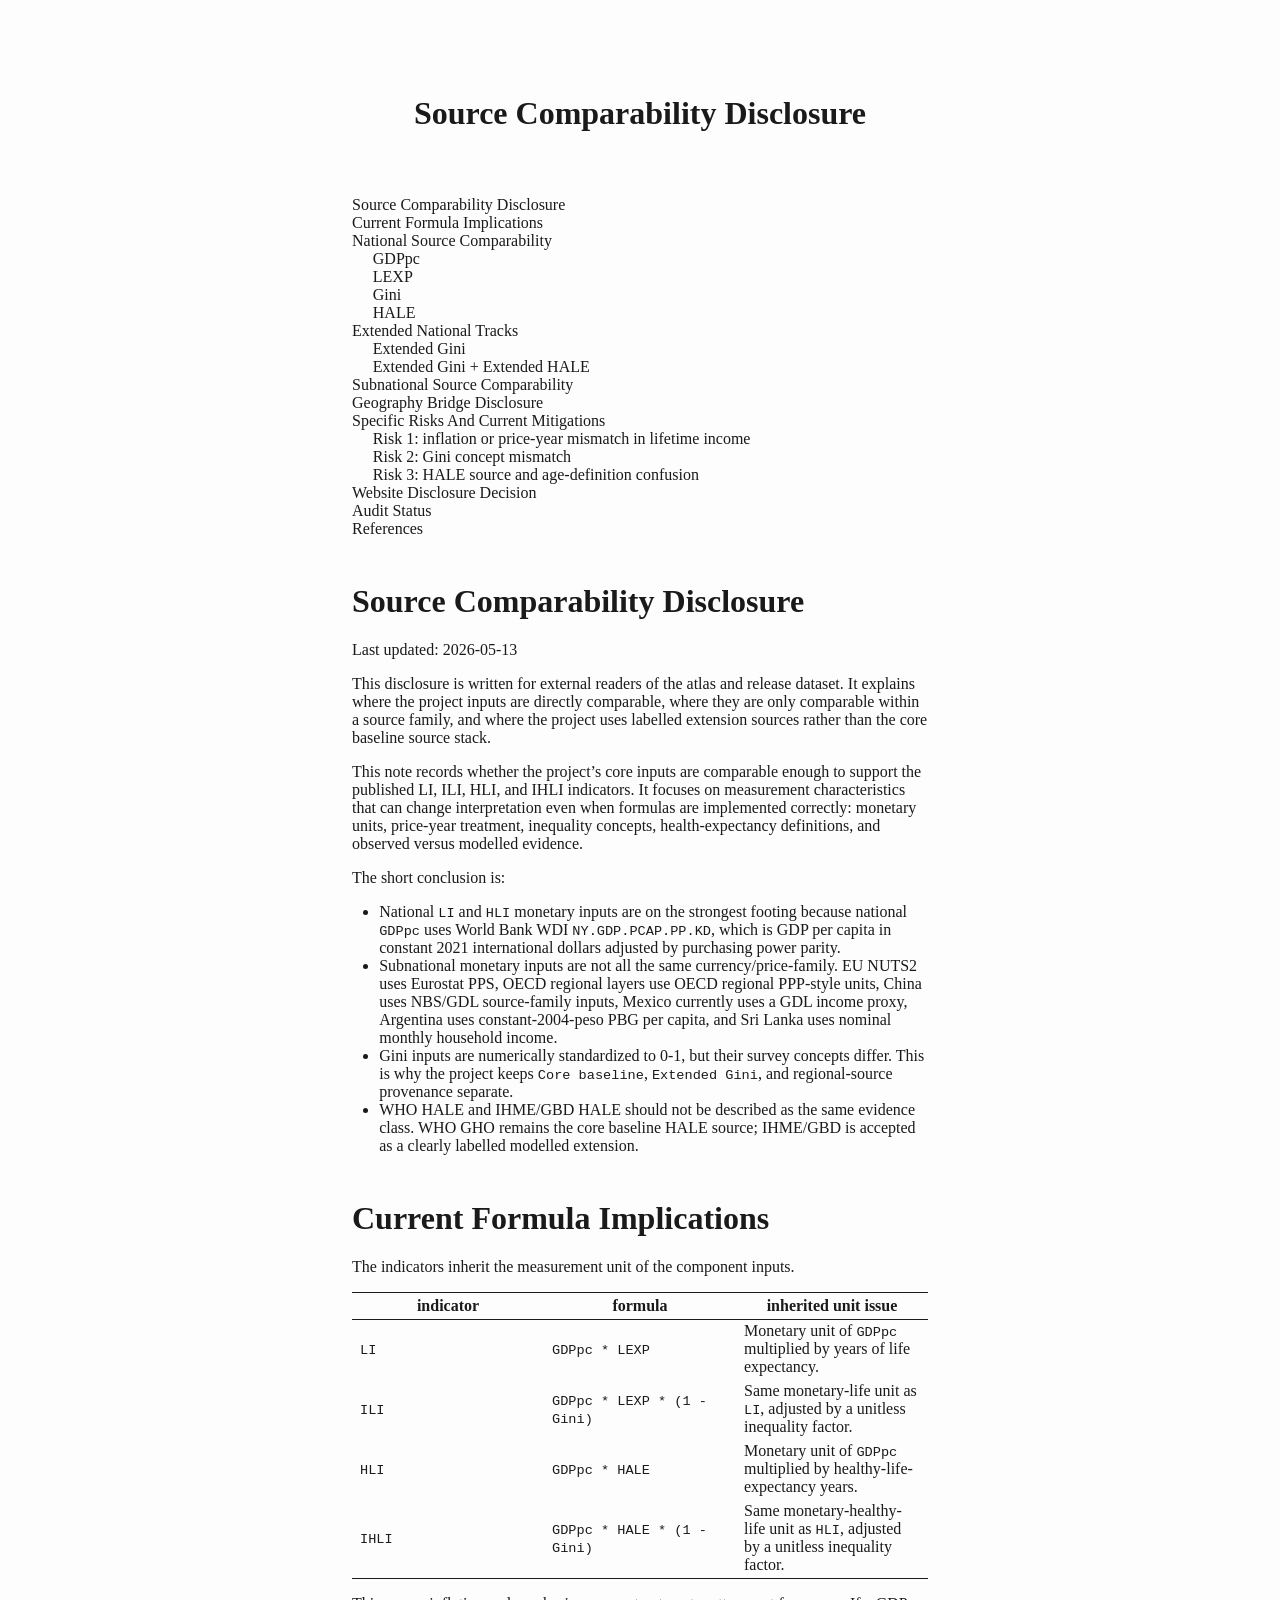
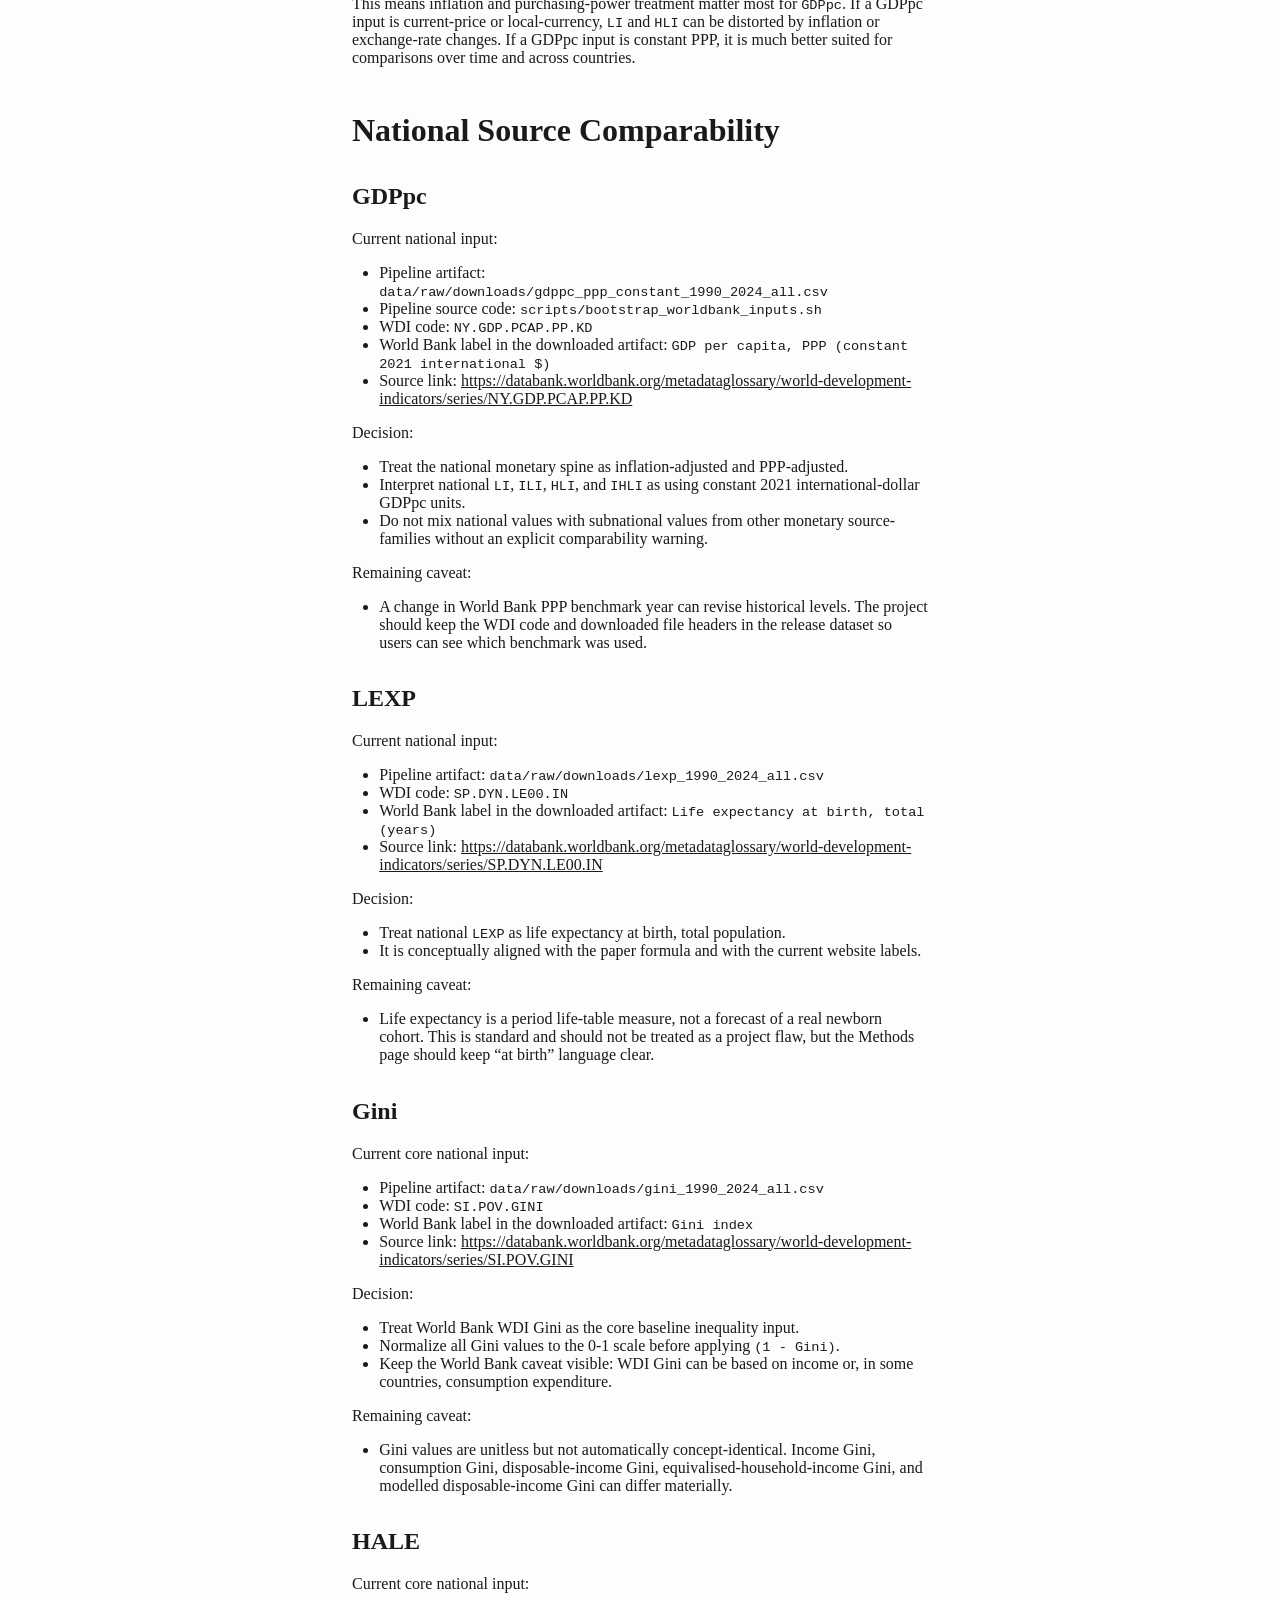
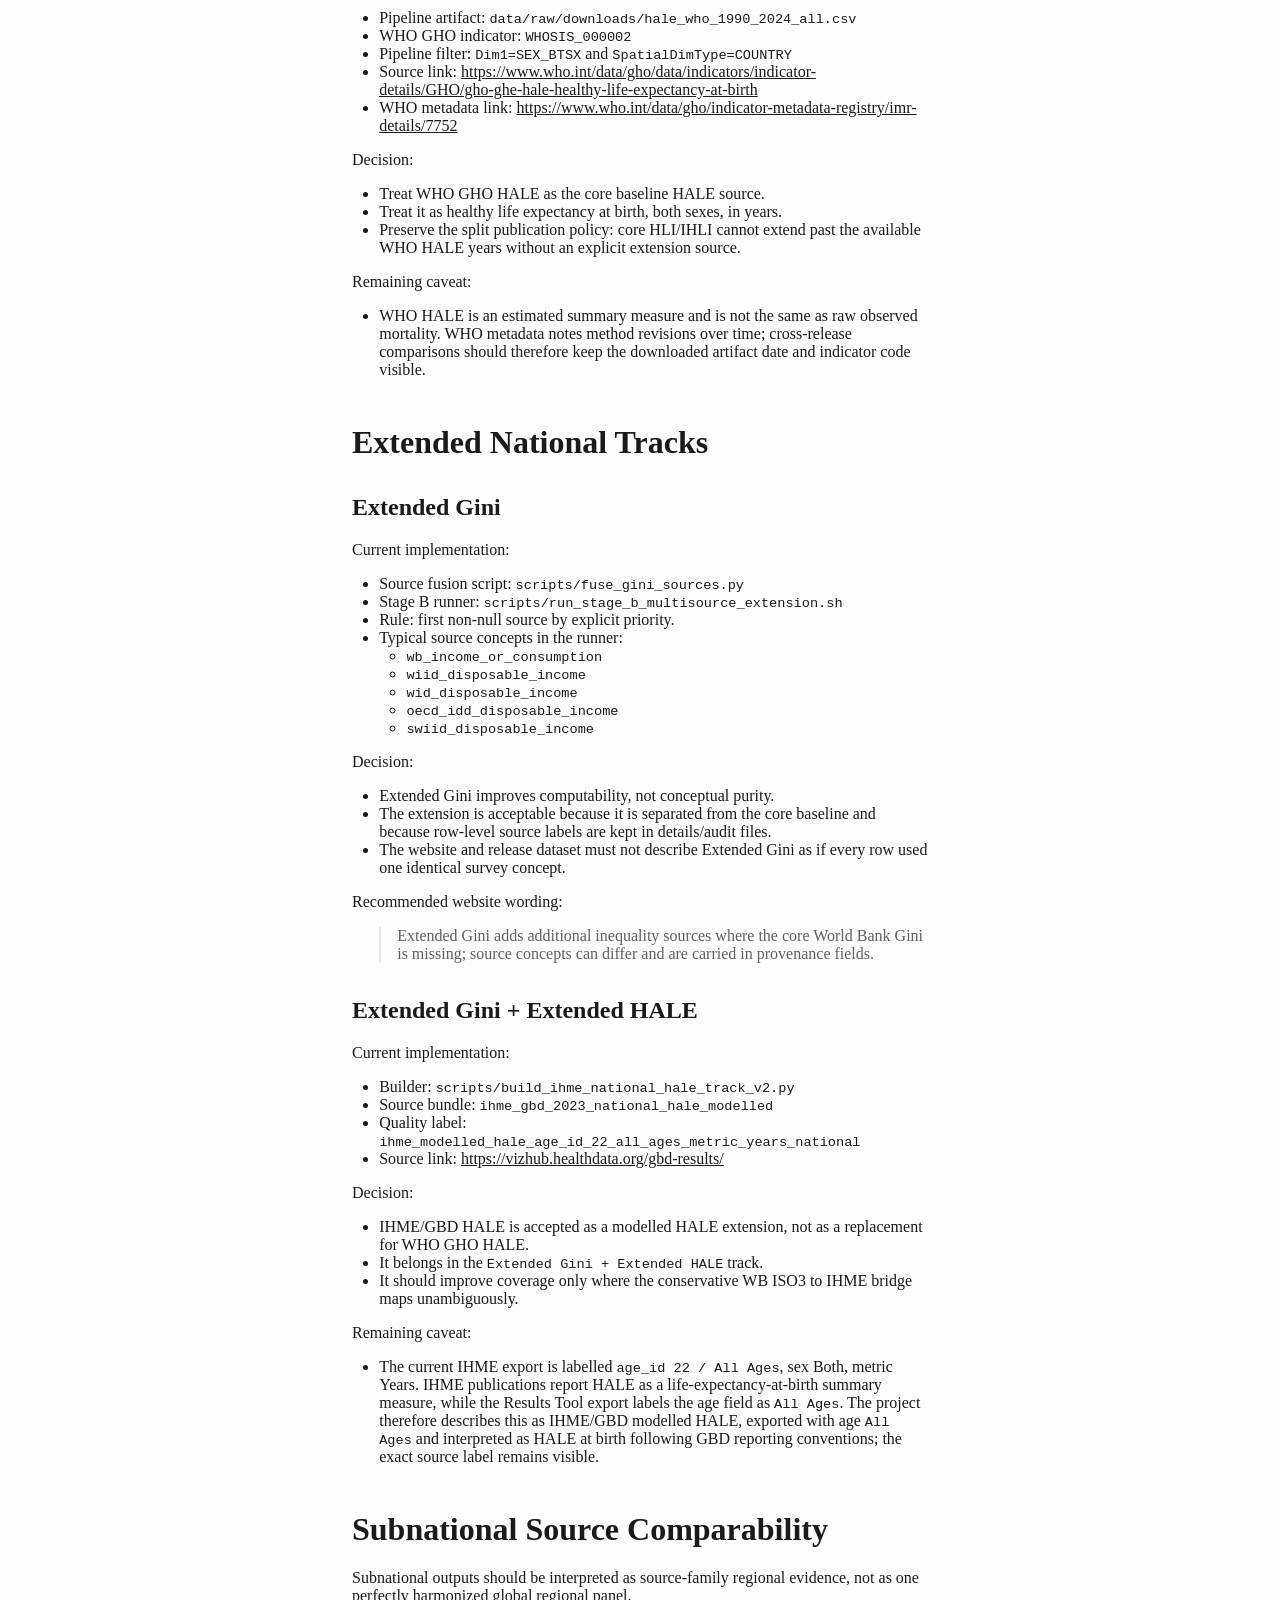
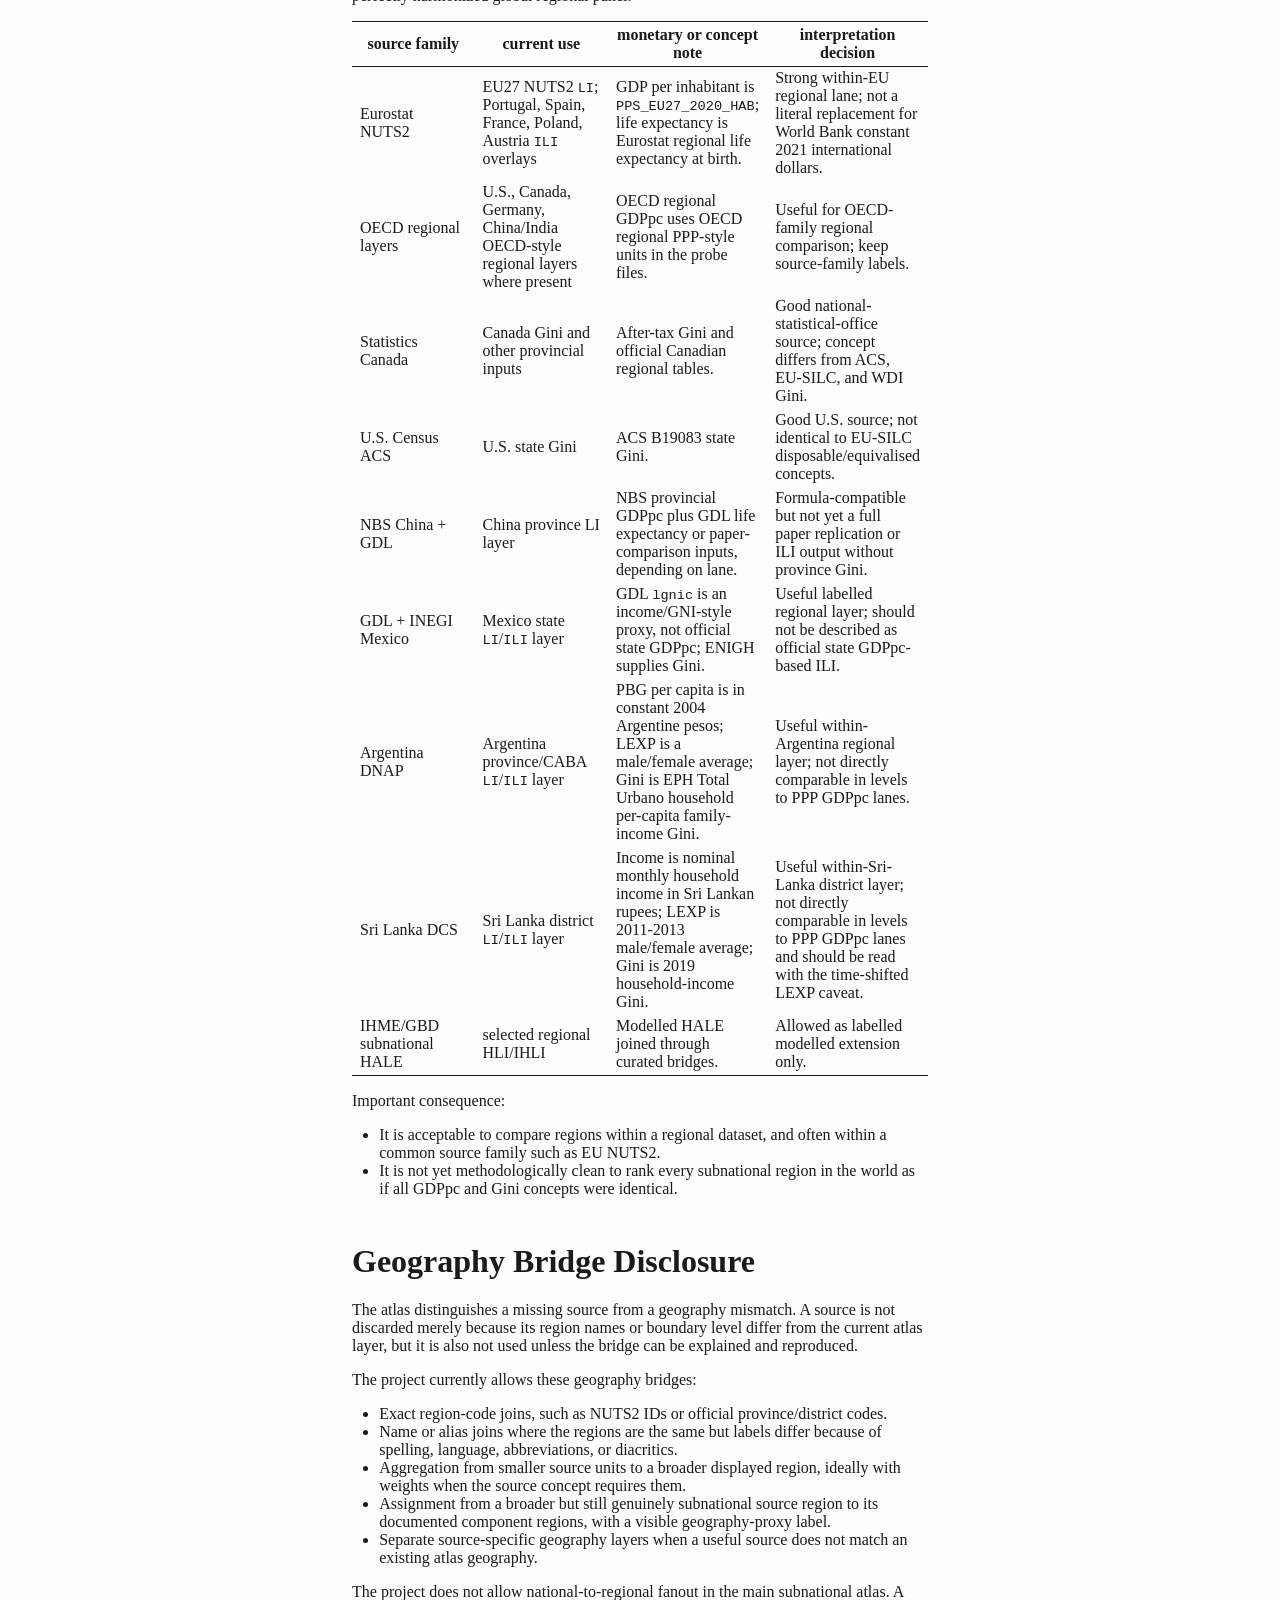
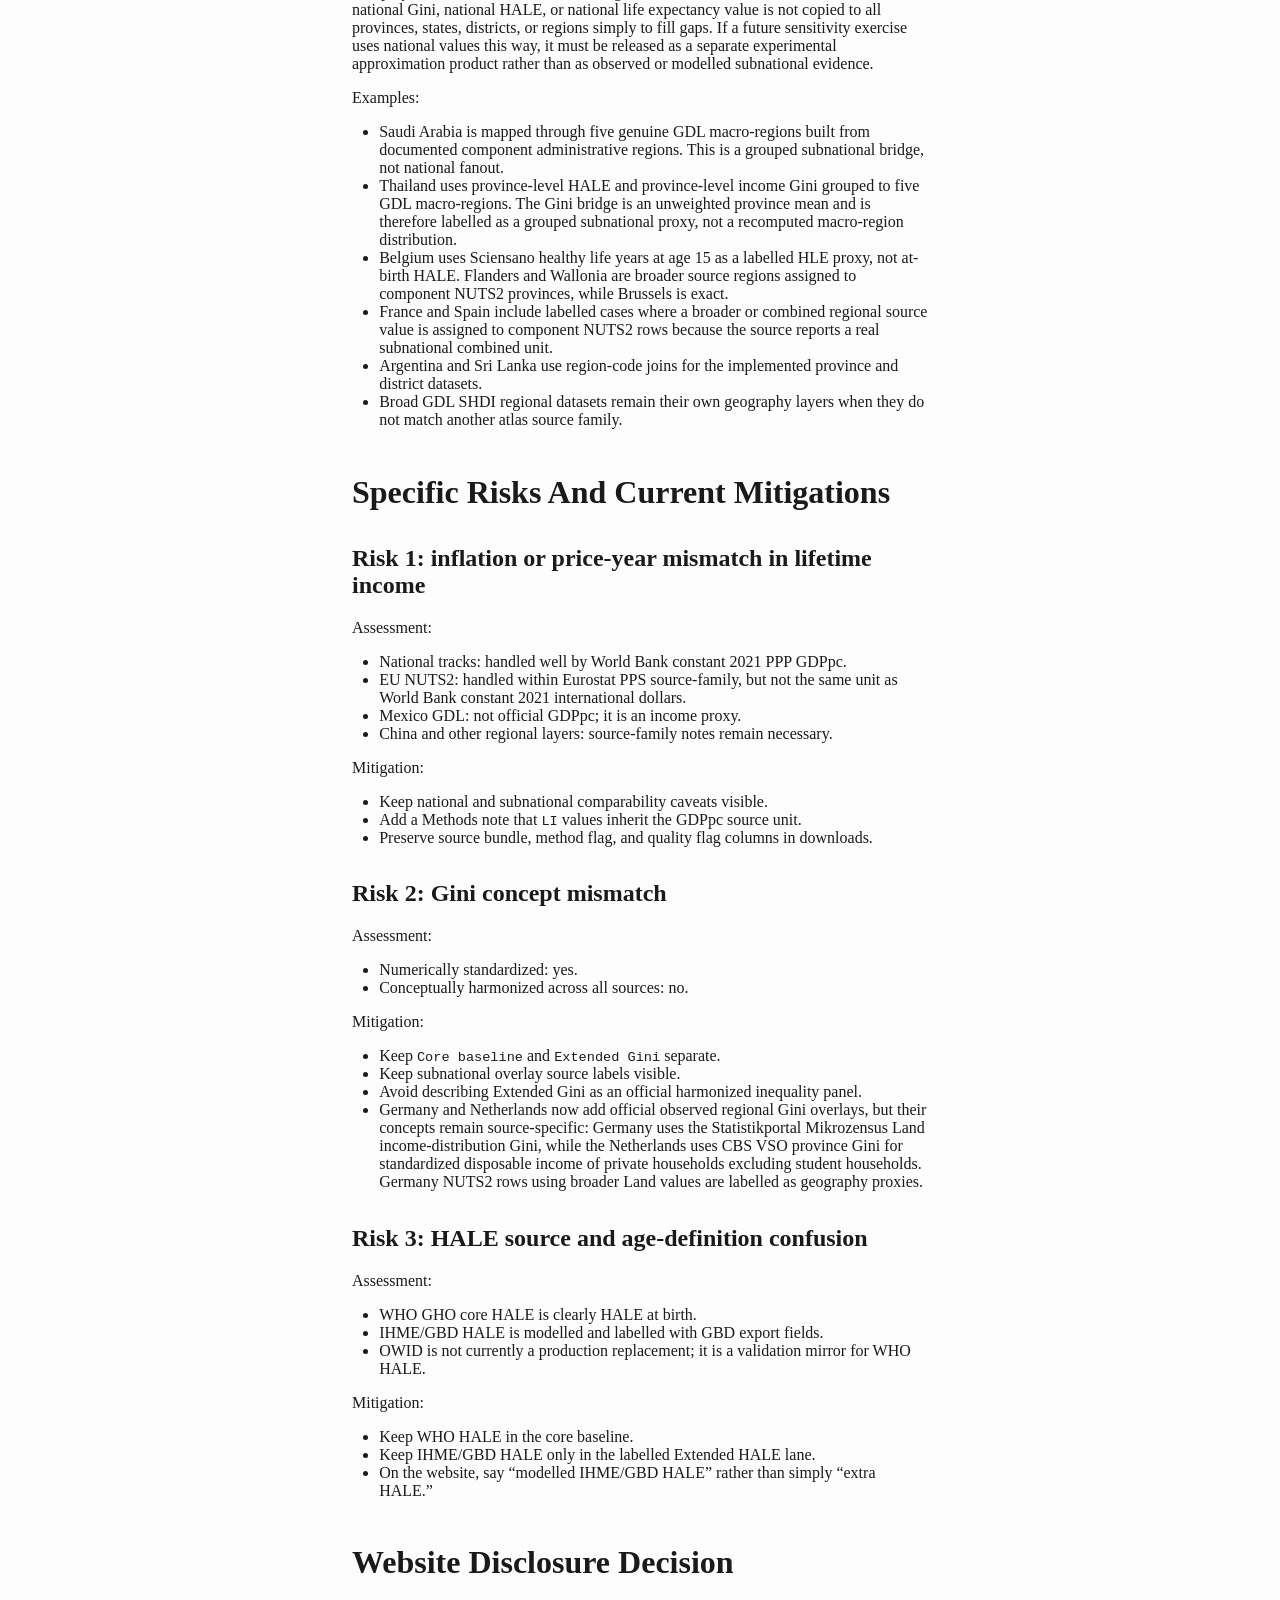
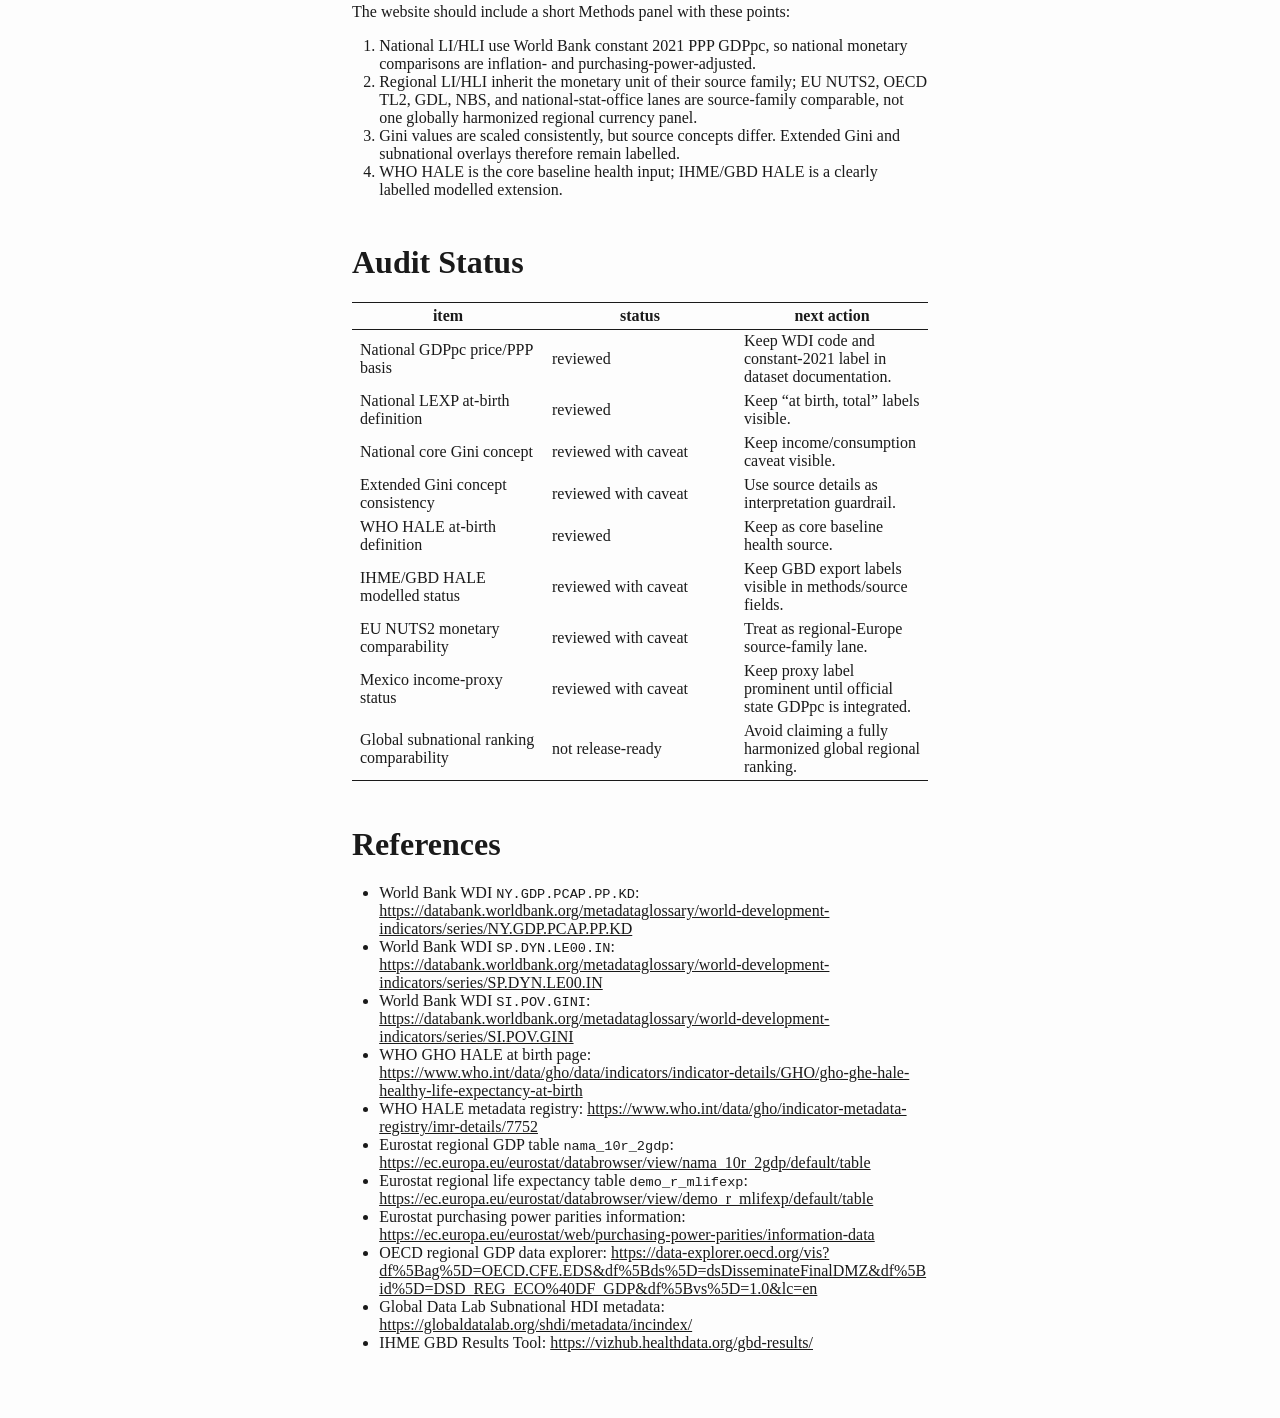
<file: downloads/Source_Comparability_Disclosure.html>
<!DOCTYPE html>
<html xmlns="http://www.w3.org/1999/xhtml">
<head>
  <meta charset="utf-8" />
  <meta name="generator" content="pandoc" />
  <meta name="viewport" content="width=device-width, initial-scale=1.0, user-scalable=yes" />
  <title>Source Comparability Disclosure</title>
  <style>
    /* Default styles provided by pandoc.
    ** See https://pandoc.org/MANUAL.html#variables-for-html for config info.
    */
    html {
      color: #1a1a1a;
      background-color: #fdfdfd;
    }
    body {
      margin: 0 auto;
      max-width: 36em;
      padding-left: 50px;
      padding-right: 50px;
      padding-top: 50px;
      padding-bottom: 50px;
      hyphens: auto;
      overflow-wrap: break-word;
      text-rendering: optimizeLegibility;
      font-kerning: normal;
    }
    @media (max-width: 600px) {
      body {
        font-size: 0.9em;
        padding: 12px;
      }
      h1 {
        font-size: 1.8em;
      }
    }
    @media print {
      html {
        background-color: white;
      }
      body {
        background-color: transparent;
        color: black;
        font-size: 12pt;
      }
      p, h2, h3 {
        orphans: 3;
        widows: 3;
      }
      h2, h3, h4 {
        page-break-after: avoid;
      }
    }
    p {
      margin: 1em 0;
    }
    a {
      color: #1a1a1a;
    }
    a:visited {
      color: #1a1a1a;
    }
    img {
      max-width: 100%;
    }
    svg {
      height: auto;
      max-width: 100%;
    }
    h1, h2, h3, h4, h5, h6 {
      margin-top: 1.4em;
    }
    h5, h6 {
      font-size: 1em;
      font-style: italic;
    }
    h6 {
      font-weight: normal;
    }
    ol, ul {
      padding-left: 1.7em;
      margin-top: 1em;
    }
    li > ol, li > ul {
      margin-top: 0;
    }
    blockquote {
      margin: 1em 0 1em 1.7em;
      padding-left: 1em;
      border-left: 2px solid #e6e6e6;
      color: #606060;
    }
    code {
      font-family: Menlo, Monaco, Consolas, 'Lucida Console', monospace;
      font-size: 85%;
      margin: 0;
      hyphens: manual;
    }
    pre {
      margin: 1em 0;
      overflow: auto;
    }
    pre code {
      padding: 0;
      overflow: visible;
      overflow-wrap: normal;
    }
    .sourceCode {
     background-color: transparent;
     overflow: visible;
    }
    hr {
      border: none;
      border-top: 1px solid #1a1a1a;
      height: 1px;
      margin: 1em 0;
    }
    table {
      margin: 1em 0;
      border-collapse: collapse;
      width: 100%;
      overflow-x: auto;
      display: block;
      font-variant-numeric: lining-nums tabular-nums;
    }
    table caption {
      margin-bottom: 0.75em;
    }
    tbody {
      margin-top: 0.5em;
      border-top: 1px solid #1a1a1a;
      border-bottom: 1px solid #1a1a1a;
    }
    th {
      border-top: 1px solid #1a1a1a;
      padding: 0.25em 0.5em 0.25em 0.5em;
    }
    td {
      padding: 0.125em 0.5em 0.25em 0.5em;
    }
    header {
      margin-bottom: 4em;
      text-align: center;
    }
    #TOC li {
      list-style: none;
    }
    #TOC ul {
      padding-left: 1.3em;
    }
    #TOC > ul {
      padding-left: 0;
    }
    #TOC a:not(:hover) {
      text-decoration: none;
    }
    code{white-space: pre-wrap;}
    span.smallcaps{font-variant: small-caps;}
    div.columns{display: flex; gap: min(4vw, 1.5em);}
    div.column{flex: auto; overflow-x: auto;}
    div.hanging-indent{margin-left: 1.5em; text-indent: -1.5em;}
    /* The extra [class] is a hack that increases specificity enough to
       override a similar rule in reveal.js */
    ul.task-list[class]{list-style: none;}
    ul.task-list li input[type="checkbox"] {
      font-size: inherit;
      width: 0.8em;
      margin: 0 0.8em 0.2em -1.6em;
      vertical-align: middle;
    }
    .display.math{display: block; text-align: center; margin: 0.5rem auto;}
  </style>
</head>
<body>
<header id="title-block-header">
<h1 class="title">Source Comparability Disclosure</h1>
</header>
<nav id="TOC" role="doc-toc">
<ul>
<li><a href="#source-comparability-disclosure"
id="toc-source-comparability-disclosure">Source Comparability
Disclosure</a></li>
<li><a href="#current-formula-implications"
id="toc-current-formula-implications">Current Formula
Implications</a></li>
<li><a href="#national-source-comparability"
id="toc-national-source-comparability">National Source Comparability</a>
<ul>
<li><a href="#gdppc" id="toc-gdppc">GDPpc</a></li>
<li><a href="#lexp" id="toc-lexp">LEXP</a></li>
<li><a href="#gini" id="toc-gini">Gini</a></li>
<li><a href="#hale" id="toc-hale">HALE</a></li>
</ul></li>
<li><a href="#extended-national-tracks"
id="toc-extended-national-tracks">Extended National Tracks</a>
<ul>
<li><a href="#extended-gini" id="toc-extended-gini">Extended
Gini</a></li>
<li><a href="#extended-gini-extended-hale"
id="toc-extended-gini-extended-hale">Extended Gini + Extended
HALE</a></li>
</ul></li>
<li><a href="#subnational-source-comparability"
id="toc-subnational-source-comparability">Subnational Source
Comparability</a></li>
<li><a href="#geography-bridge-disclosure"
id="toc-geography-bridge-disclosure">Geography Bridge
Disclosure</a></li>
<li><a href="#specific-risks-and-current-mitigations"
id="toc-specific-risks-and-current-mitigations">Specific Risks And
Current Mitigations</a>
<ul>
<li><a
href="#risk-1-inflation-or-price-year-mismatch-in-lifetime-income"
id="toc-risk-1-inflation-or-price-year-mismatch-in-lifetime-income">Risk
1: inflation or price-year mismatch in lifetime income</a></li>
<li><a href="#risk-2-gini-concept-mismatch"
id="toc-risk-2-gini-concept-mismatch">Risk 2: Gini concept
mismatch</a></li>
<li><a href="#risk-3-hale-source-and-age-definition-confusion"
id="toc-risk-3-hale-source-and-age-definition-confusion">Risk 3: HALE
source and age-definition confusion</a></li>
</ul></li>
<li><a href="#website-disclosure-decision"
id="toc-website-disclosure-decision">Website Disclosure
Decision</a></li>
<li><a href="#audit-status" id="toc-audit-status">Audit Status</a></li>
<li><a href="#references" id="toc-references">References</a></li>
</ul>
</nav>
<h1 id="source-comparability-disclosure">Source Comparability
Disclosure</h1>
<p>Last updated: 2026-05-13</p>
<p>This disclosure is written for external readers of the atlas and
release dataset. It explains where the project inputs are directly
comparable, where they are only comparable within a source family, and
where the project uses labelled extension sources rather than the core
baseline source stack.</p>
<p>This note records whether the project’s core inputs are comparable
enough to support the published LI, ILI, HLI, and IHLI indicators. It
focuses on measurement characteristics that can change interpretation
even when formulas are implemented correctly: monetary units, price-year
treatment, inequality concepts, health-expectancy definitions, and
observed versus modelled evidence.</p>
<p>The short conclusion is:</p>
<ul>
<li>National <code>LI</code> and <code>HLI</code> monetary inputs are on
the strongest footing because national <code>GDPpc</code> uses World
Bank WDI <code>NY.GDP.PCAP.PP.KD</code>, which is GDP per capita in
constant 2021 international dollars adjusted by purchasing power
parity.</li>
<li>Subnational monetary inputs are not all the same
currency/price-family. EU NUTS2 uses Eurostat PPS, OECD regional layers
use OECD regional PPP-style units, China uses NBS/GDL source-family
inputs, Mexico currently uses a GDL income proxy, Argentina uses
constant-2004-peso PBG per capita, and Sri Lanka uses nominal monthly
household income.</li>
<li>Gini inputs are numerically standardized to 0-1, but their survey
concepts differ. This is why the project keeps
<code>Core baseline</code>, <code>Extended Gini</code>, and
regional-source provenance separate.</li>
<li>WHO HALE and IHME/GBD HALE should not be described as the same
evidence class. WHO GHO remains the core baseline HALE source; IHME/GBD
is accepted as a clearly labelled modelled extension.</li>
</ul>
<h1 id="current-formula-implications">Current Formula Implications</h1>
<p>The indicators inherit the measurement unit of the component
inputs.</p>
<table>
<colgroup>
<col style="width: 33%" />
<col style="width: 33%" />
<col style="width: 33%" />
</colgroup>
<thead>
<tr>
<th>indicator</th>
<th>formula</th>
<th>inherited unit issue</th>
</tr>
</thead>
<tbody>
<tr>
<td><code>LI</code></td>
<td><code>GDPpc * LEXP</code></td>
<td>Monetary unit of <code>GDPpc</code> multiplied by years of life
expectancy.</td>
</tr>
<tr>
<td><code>ILI</code></td>
<td><code>GDPpc * LEXP * (1 - Gini)</code></td>
<td>Same monetary-life unit as <code>LI</code>, adjusted by a unitless
inequality factor.</td>
</tr>
<tr>
<td><code>HLI</code></td>
<td><code>GDPpc * HALE</code></td>
<td>Monetary unit of <code>GDPpc</code> multiplied by
healthy-life-expectancy years.</td>
</tr>
<tr>
<td><code>IHLI</code></td>
<td><code>GDPpc * HALE * (1 - Gini)</code></td>
<td>Same monetary-healthy-life unit as <code>HLI</code>, adjusted by a
unitless inequality factor.</td>
</tr>
</tbody>
</table>
<p>This means inflation and purchasing-power treatment matter most for
<code>GDPpc</code>. If a GDPpc input is current-price or local-currency,
<code>LI</code> and <code>HLI</code> can be distorted by inflation or
exchange-rate changes. If a GDPpc input is constant PPP, it is much
better suited for comparisons over time and across countries.</p>
<h1 id="national-source-comparability">National Source
Comparability</h1>
<h2 id="gdppc">GDPpc</h2>
<p>Current national input:</p>
<ul>
<li>Pipeline artifact:
<code>data/raw/downloads/gdppc_ppp_constant_1990_2024_all.csv</code></li>
<li>Pipeline source code:
<code>scripts/bootstrap_worldbank_inputs.sh</code></li>
<li>WDI code: <code>NY.GDP.PCAP.PP.KD</code></li>
<li>World Bank label in the downloaded artifact:
<code>GDP per capita, PPP (constant 2021 international $)</code></li>
<li>Source link: <a
href="https://databank.worldbank.org/metadataglossary/world-development-indicators/series/NY.GDP.PCAP.PP.KD"
class="uri">https://databank.worldbank.org/metadataglossary/world-development-indicators/series/NY.GDP.PCAP.PP.KD</a></li>
</ul>
<p>Decision:</p>
<ul>
<li>Treat the national monetary spine as inflation-adjusted and
PPP-adjusted.</li>
<li>Interpret national <code>LI</code>, <code>ILI</code>,
<code>HLI</code>, and <code>IHLI</code> as using constant 2021
international-dollar GDPpc units.</li>
<li>Do not mix national values with subnational values from other
monetary source-families without an explicit comparability warning.</li>
</ul>
<p>Remaining caveat:</p>
<ul>
<li>A change in World Bank PPP benchmark year can revise historical
levels. The project should keep the WDI code and downloaded file headers
in the release dataset so users can see which benchmark was used.</li>
</ul>
<h2 id="lexp">LEXP</h2>
<p>Current national input:</p>
<ul>
<li>Pipeline artifact:
<code>data/raw/downloads/lexp_1990_2024_all.csv</code></li>
<li>WDI code: <code>SP.DYN.LE00.IN</code></li>
<li>World Bank label in the downloaded artifact:
<code>Life expectancy at birth, total (years)</code></li>
<li>Source link: <a
href="https://databank.worldbank.org/metadataglossary/world-development-indicators/series/SP.DYN.LE00.IN"
class="uri">https://databank.worldbank.org/metadataglossary/world-development-indicators/series/SP.DYN.LE00.IN</a></li>
</ul>
<p>Decision:</p>
<ul>
<li>Treat national <code>LEXP</code> as life expectancy at birth, total
population.</li>
<li>It is conceptually aligned with the paper formula and with the
current website labels.</li>
</ul>
<p>Remaining caveat:</p>
<ul>
<li>Life expectancy is a period life-table measure, not a forecast of a
real newborn cohort. This is standard and should not be treated as a
project flaw, but the Methods page should keep “at birth” language
clear.</li>
</ul>
<h2 id="gini">Gini</h2>
<p>Current core national input:</p>
<ul>
<li>Pipeline artifact:
<code>data/raw/downloads/gini_1990_2024_all.csv</code></li>
<li>WDI code: <code>SI.POV.GINI</code></li>
<li>World Bank label in the downloaded artifact:
<code>Gini index</code></li>
<li>Source link: <a
href="https://databank.worldbank.org/metadataglossary/world-development-indicators/series/SI.POV.GINI"
class="uri">https://databank.worldbank.org/metadataglossary/world-development-indicators/series/SI.POV.GINI</a></li>
</ul>
<p>Decision:</p>
<ul>
<li>Treat World Bank WDI Gini as the core baseline inequality
input.</li>
<li>Normalize all Gini values to the 0-1 scale before applying
<code>(1 - Gini)</code>.</li>
<li>Keep the World Bank caveat visible: WDI Gini can be based on income
or, in some countries, consumption expenditure.</li>
</ul>
<p>Remaining caveat:</p>
<ul>
<li>Gini values are unitless but not automatically concept-identical.
Income Gini, consumption Gini, disposable-income Gini,
equivalised-household-income Gini, and modelled disposable-income Gini
can differ materially.</li>
</ul>
<h2 id="hale">HALE</h2>
<p>Current core national input:</p>
<ul>
<li>Pipeline artifact:
<code>data/raw/downloads/hale_who_1990_2024_all.csv</code></li>
<li>WHO GHO indicator: <code>WHOSIS_000002</code></li>
<li>Pipeline filter: <code>Dim1=SEX_BTSX</code> and
<code>SpatialDimType=COUNTRY</code></li>
<li>Source link: <a
href="https://www.who.int/data/gho/data/indicators/indicator-details/GHO/gho-ghe-hale-healthy-life-expectancy-at-birth"
class="uri">https://www.who.int/data/gho/data/indicators/indicator-details/GHO/gho-ghe-hale-healthy-life-expectancy-at-birth</a></li>
<li>WHO metadata link: <a
href="https://www.who.int/data/gho/indicator-metadata-registry/imr-details/7752"
class="uri">https://www.who.int/data/gho/indicator-metadata-registry/imr-details/7752</a></li>
</ul>
<p>Decision:</p>
<ul>
<li>Treat WHO GHO HALE as the core baseline HALE source.</li>
<li>Treat it as healthy life expectancy at birth, both sexes, in
years.</li>
<li>Preserve the split publication policy: core HLI/IHLI cannot extend
past the available WHO HALE years without an explicit extension
source.</li>
</ul>
<p>Remaining caveat:</p>
<ul>
<li>WHO HALE is an estimated summary measure and is not the same as raw
observed mortality. WHO metadata notes method revisions over time;
cross-release comparisons should therefore keep the downloaded artifact
date and indicator code visible.</li>
</ul>
<h1 id="extended-national-tracks">Extended National Tracks</h1>
<h2 id="extended-gini">Extended Gini</h2>
<p>Current implementation:</p>
<ul>
<li>Source fusion script: <code>scripts/fuse_gini_sources.py</code></li>
<li>Stage B runner:
<code>scripts/run_stage_b_multisource_extension.sh</code></li>
<li>Rule: first non-null source by explicit priority.</li>
<li>Typical source concepts in the runner:
<ul>
<li><code>wb_income_or_consumption</code></li>
<li><code>wiid_disposable_income</code></li>
<li><code>wid_disposable_income</code></li>
<li><code>oecd_idd_disposable_income</code></li>
<li><code>swiid_disposable_income</code></li>
</ul></li>
</ul>
<p>Decision:</p>
<ul>
<li>Extended Gini improves computability, not conceptual purity.</li>
<li>The extension is acceptable because it is separated from the core
baseline and because row-level source labels are kept in details/audit
files.</li>
<li>The website and release dataset must not describe Extended Gini as
if every row used one identical survey concept.</li>
</ul>
<p>Recommended website wording:</p>
<blockquote>
<p>Extended Gini adds additional inequality sources where the core World
Bank Gini is missing; source concepts can differ and are carried in
provenance fields.</p>
</blockquote>
<h2 id="extended-gini-extended-hale">Extended Gini + Extended HALE</h2>
<p>Current implementation:</p>
<ul>
<li>Builder:
<code>scripts/build_ihme_national_hale_track_v2.py</code></li>
<li>Source bundle:
<code>ihme_gbd_2023_national_hale_modelled</code></li>
<li>Quality label:
<code>ihme_modelled_hale_age_id_22_all_ages_metric_years_national</code></li>
<li>Source link: <a href="https://vizhub.healthdata.org/gbd-results/"
class="uri">https://vizhub.healthdata.org/gbd-results/</a></li>
</ul>
<p>Decision:</p>
<ul>
<li>IHME/GBD HALE is accepted as a modelled HALE extension, not as a
replacement for WHO GHO HALE.</li>
<li>It belongs in the <code>Extended Gini + Extended HALE</code>
track.</li>
<li>It should improve coverage only where the conservative WB ISO3 to
IHME bridge maps unambiguously.</li>
</ul>
<p>Remaining caveat:</p>
<ul>
<li>The current IHME export is labelled
<code>age_id 22 / All Ages</code>, sex Both, metric Years. IHME
publications report HALE as a life-expectancy-at-birth summary measure,
while the Results Tool export labels the age field as
<code>All Ages</code>. The project therefore describes this as IHME/GBD
modelled HALE, exported with age <code>All Ages</code> and interpreted
as HALE at birth following GBD reporting conventions; the exact source
label remains visible.</li>
</ul>
<h1 id="subnational-source-comparability">Subnational Source
Comparability</h1>
<p>Subnational outputs should be interpreted as source-family regional
evidence, not as one perfectly harmonized global regional panel.</p>
<table>
<colgroup>
<col style="width: 25%" />
<col style="width: 25%" />
<col style="width: 25%" />
<col style="width: 25%" />
</colgroup>
<thead>
<tr>
<th>source family</th>
<th>current use</th>
<th>monetary or concept note</th>
<th>interpretation decision</th>
</tr>
</thead>
<tbody>
<tr>
<td>Eurostat NUTS2</td>
<td>EU27 NUTS2 <code>LI</code>; Portugal, Spain, France, Poland, Austria
<code>ILI</code> overlays</td>
<td>GDP per inhabitant is <code>PPS_EU27_2020_HAB</code>; life
expectancy is Eurostat regional life expectancy at birth.</td>
<td>Strong within-EU regional lane; not a literal replacement for World
Bank constant 2021 international dollars.</td>
</tr>
<tr>
<td>OECD regional layers</td>
<td>U.S., Canada, Germany, China/India OECD-style regional layers where
present</td>
<td>OECD regional GDPpc uses OECD regional PPP-style units in the probe
files.</td>
<td>Useful for OECD-family regional comparison; keep source-family
labels.</td>
</tr>
<tr>
<td>Statistics Canada</td>
<td>Canada Gini and other provincial inputs</td>
<td>After-tax Gini and official Canadian regional tables.</td>
<td>Good national-statistical-office source; concept differs from ACS,
EU-SILC, and WDI Gini.</td>
</tr>
<tr>
<td>U.S. Census ACS</td>
<td>U.S. state Gini</td>
<td>ACS B19083 state Gini.</td>
<td>Good U.S. source; not identical to EU-SILC disposable/equivalised
concepts.</td>
</tr>
<tr>
<td>NBS China + GDL</td>
<td>China province LI layer</td>
<td>NBS provincial GDPpc plus GDL life expectancy or paper-comparison
inputs, depending on lane.</td>
<td>Formula-compatible but not yet a full paper replication or ILI
output without province Gini.</td>
</tr>
<tr>
<td>GDL + INEGI Mexico</td>
<td>Mexico state <code>LI</code>/<code>ILI</code> layer</td>
<td>GDL <code>lgnic</code> is an income/GNI-style proxy, not official
state GDPpc; ENIGH supplies Gini.</td>
<td>Useful labelled regional layer; should not be described as official
state GDPpc-based ILI.</td>
</tr>
<tr>
<td>Argentina DNAP</td>
<td>Argentina province/CABA <code>LI</code>/<code>ILI</code> layer</td>
<td>PBG per capita is in constant 2004 Argentine pesos; LEXP is a
male/female average; Gini is EPH Total Urbano household per-capita
family-income Gini.</td>
<td>Useful within-Argentina regional layer; not directly comparable in
levels to PPP GDPpc lanes.</td>
</tr>
<tr>
<td>Sri Lanka DCS</td>
<td>Sri Lanka district <code>LI</code>/<code>ILI</code> layer</td>
<td>Income is nominal monthly household income in Sri Lankan rupees;
LEXP is 2011-2013 male/female average; Gini is 2019 household-income
Gini.</td>
<td>Useful within-Sri-Lanka district layer; not directly comparable in
levels to PPP GDPpc lanes and should be read with the time-shifted LEXP
caveat.</td>
</tr>
<tr>
<td>IHME/GBD subnational HALE</td>
<td>selected regional HLI/IHLI</td>
<td>Modelled HALE joined through curated bridges.</td>
<td>Allowed as labelled modelled extension only.</td>
</tr>
</tbody>
</table>
<p>Important consequence:</p>
<ul>
<li>It is acceptable to compare regions within a regional dataset, and
often within a common source family such as EU NUTS2.</li>
<li>It is not yet methodologically clean to rank every subnational
region in the world as if all GDPpc and Gini concepts were
identical.</li>
</ul>
<h1 id="geography-bridge-disclosure">Geography Bridge Disclosure</h1>
<p>The atlas distinguishes a missing source from a geography mismatch. A
source is not discarded merely because its region names or boundary
level differ from the current atlas layer, but it is also not used
unless the bridge can be explained and reproduced.</p>
<p>The project currently allows these geography bridges:</p>
<ul>
<li>Exact region-code joins, such as NUTS2 IDs or official
province/district codes.</li>
<li>Name or alias joins where the regions are the same but labels differ
because of spelling, language, abbreviations, or diacritics.</li>
<li>Aggregation from smaller source units to a broader displayed region,
ideally with weights when the source concept requires them.</li>
<li>Assignment from a broader but still genuinely subnational source
region to its documented component regions, with a visible
geography-proxy label.</li>
<li>Separate source-specific geography layers when a useful source does
not match an existing atlas geography.</li>
</ul>
<p>The project does not allow national-to-regional fanout in the main
subnational atlas. A national Gini, national HALE, or national life
expectancy value is not copied to all provinces, states, districts, or
regions simply to fill gaps. If a future sensitivity exercise uses
national values this way, it must be released as a separate experimental
approximation product rather than as observed or modelled subnational
evidence.</p>
<p>Examples:</p>
<ul>
<li>Saudi Arabia is mapped through five genuine GDL macro-regions built
from documented component administrative regions. This is a grouped
subnational bridge, not national fanout.</li>
<li>Thailand uses province-level HALE and province-level income Gini
grouped to five GDL macro-regions. The Gini bridge is an unweighted
province mean and is therefore labelled as a grouped subnational proxy,
not a recomputed macro-region distribution.</li>
<li>Belgium uses Sciensano healthy life years at age 15 as a labelled
HLE proxy, not at-birth HALE. Flanders and Wallonia are broader source
regions assigned to component NUTS2 provinces, while Brussels is
exact.</li>
<li>France and Spain include labelled cases where a broader or combined
regional source value is assigned to component NUTS2 rows because the
source reports a real subnational combined unit.</li>
<li>Argentina and Sri Lanka use region-code joins for the implemented
province and district datasets.</li>
<li>Broad GDL SHDI regional datasets remain their own geography layers
when they do not match another atlas source family.</li>
</ul>
<h1 id="specific-risks-and-current-mitigations">Specific Risks And
Current Mitigations</h1>
<h2 id="risk-1-inflation-or-price-year-mismatch-in-lifetime-income">Risk
1: inflation or price-year mismatch in lifetime income</h2>
<p>Assessment:</p>
<ul>
<li>National tracks: handled well by World Bank constant 2021 PPP
GDPpc.</li>
<li>EU NUTS2: handled within Eurostat PPS source-family, but not the
same unit as World Bank constant 2021 international dollars.</li>
<li>Mexico GDL: not official GDPpc; it is an income proxy.</li>
<li>China and other regional layers: source-family notes remain
necessary.</li>
</ul>
<p>Mitigation:</p>
<ul>
<li>Keep national and subnational comparability caveats visible.</li>
<li>Add a Methods note that <code>LI</code> values inherit the GDPpc
source unit.</li>
<li>Preserve source bundle, method flag, and quality flag columns in
downloads.</li>
</ul>
<h2 id="risk-2-gini-concept-mismatch">Risk 2: Gini concept mismatch</h2>
<p>Assessment:</p>
<ul>
<li>Numerically standardized: yes.</li>
<li>Conceptually harmonized across all sources: no.</li>
</ul>
<p>Mitigation:</p>
<ul>
<li>Keep <code>Core baseline</code> and <code>Extended Gini</code>
separate.</li>
<li>Keep subnational overlay source labels visible.</li>
<li>Avoid describing Extended Gini as an official harmonized inequality
panel.</li>
<li>Germany and Netherlands now add official observed regional Gini
overlays, but their concepts remain source-specific: Germany uses the
Statistikportal Mikrozensus Land income-distribution Gini, while the
Netherlands uses CBS VSO province Gini for standardized disposable
income of private households excluding student households. Germany NUTS2
rows using broader Land values are labelled as geography proxies.</li>
</ul>
<h2 id="risk-3-hale-source-and-age-definition-confusion">Risk 3: HALE
source and age-definition confusion</h2>
<p>Assessment:</p>
<ul>
<li>WHO GHO core HALE is clearly HALE at birth.</li>
<li>IHME/GBD HALE is modelled and labelled with GBD export fields.</li>
<li>OWID is not currently a production replacement; it is a validation
mirror for WHO HALE.</li>
</ul>
<p>Mitigation:</p>
<ul>
<li>Keep WHO HALE in the core baseline.</li>
<li>Keep IHME/GBD HALE only in the labelled Extended HALE lane.</li>
<li>On the website, say “modelled IHME/GBD HALE” rather than simply
“extra HALE.”</li>
</ul>
<h1 id="website-disclosure-decision">Website Disclosure Decision</h1>
<p>The website should include a short Methods panel with these
points:</p>
<ol type="1">
<li>National LI/HLI use World Bank constant 2021 PPP GDPpc, so national
monetary comparisons are inflation- and purchasing-power-adjusted.</li>
<li>Regional LI/HLI inherit the monetary unit of their source family; EU
NUTS2, OECD TL2, GDL, NBS, and national-stat-office lanes are
source-family comparable, not one globally harmonized regional currency
panel.</li>
<li>Gini values are scaled consistently, but source concepts differ.
Extended Gini and subnational overlays therefore remain labelled.</li>
<li>WHO HALE is the core baseline health input; IHME/GBD HALE is a
clearly labelled modelled extension.</li>
</ol>
<h1 id="audit-status">Audit Status</h1>
<table>
<colgroup>
<col style="width: 33%" />
<col style="width: 33%" />
<col style="width: 33%" />
</colgroup>
<thead>
<tr>
<th>item</th>
<th>status</th>
<th>next action</th>
</tr>
</thead>
<tbody>
<tr>
<td>National GDPpc price/PPP basis</td>
<td>reviewed</td>
<td>Keep WDI code and constant-2021 label in dataset documentation.</td>
</tr>
<tr>
<td>National LEXP at-birth definition</td>
<td>reviewed</td>
<td>Keep “at birth, total” labels visible.</td>
</tr>
<tr>
<td>National core Gini concept</td>
<td>reviewed with caveat</td>
<td>Keep income/consumption caveat visible.</td>
</tr>
<tr>
<td>Extended Gini concept consistency</td>
<td>reviewed with caveat</td>
<td>Use source details as interpretation guardrail.</td>
</tr>
<tr>
<td>WHO HALE at-birth definition</td>
<td>reviewed</td>
<td>Keep as core baseline health source.</td>
</tr>
<tr>
<td>IHME/GBD HALE modelled status</td>
<td>reviewed with caveat</td>
<td>Keep GBD export labels visible in methods/source fields.</td>
</tr>
<tr>
<td>EU NUTS2 monetary comparability</td>
<td>reviewed with caveat</td>
<td>Treat as regional-Europe source-family lane.</td>
</tr>
<tr>
<td>Mexico income-proxy status</td>
<td>reviewed with caveat</td>
<td>Keep proxy label prominent until official state GDPpc is
integrated.</td>
</tr>
<tr>
<td>Global subnational ranking comparability</td>
<td>not release-ready</td>
<td>Avoid claiming a fully harmonized global regional ranking.</td>
</tr>
</tbody>
</table>
<h1 id="references">References</h1>
<ul>
<li>World Bank WDI <code>NY.GDP.PCAP.PP.KD</code>: <a
href="https://databank.worldbank.org/metadataglossary/world-development-indicators/series/NY.GDP.PCAP.PP.KD"
class="uri">https://databank.worldbank.org/metadataglossary/world-development-indicators/series/NY.GDP.PCAP.PP.KD</a></li>
<li>World Bank WDI <code>SP.DYN.LE00.IN</code>: <a
href="https://databank.worldbank.org/metadataglossary/world-development-indicators/series/SP.DYN.LE00.IN"
class="uri">https://databank.worldbank.org/metadataglossary/world-development-indicators/series/SP.DYN.LE00.IN</a></li>
<li>World Bank WDI <code>SI.POV.GINI</code>: <a
href="https://databank.worldbank.org/metadataglossary/world-development-indicators/series/SI.POV.GINI"
class="uri">https://databank.worldbank.org/metadataglossary/world-development-indicators/series/SI.POV.GINI</a></li>
<li>WHO GHO HALE at birth page: <a
href="https://www.who.int/data/gho/data/indicators/indicator-details/GHO/gho-ghe-hale-healthy-life-expectancy-at-birth"
class="uri">https://www.who.int/data/gho/data/indicators/indicator-details/GHO/gho-ghe-hale-healthy-life-expectancy-at-birth</a></li>
<li>WHO HALE metadata registry: <a
href="https://www.who.int/data/gho/indicator-metadata-registry/imr-details/7752"
class="uri">https://www.who.int/data/gho/indicator-metadata-registry/imr-details/7752</a></li>
<li>Eurostat regional GDP table <code>nama_10r_2gdp</code>: <a
href="https://ec.europa.eu/eurostat/databrowser/view/nama_10r_2gdp/default/table"
class="uri">https://ec.europa.eu/eurostat/databrowser/view/nama_10r_2gdp/default/table</a></li>
<li>Eurostat regional life expectancy table <code>demo_r_mlifexp</code>:
<a
href="https://ec.europa.eu/eurostat/databrowser/view/demo_r_mlifexp/default/table"
class="uri">https://ec.europa.eu/eurostat/databrowser/view/demo_r_mlifexp/default/table</a></li>
<li>Eurostat purchasing power parities information: <a
href="https://ec.europa.eu/eurostat/web/purchasing-power-parities/information-data"
class="uri">https://ec.europa.eu/eurostat/web/purchasing-power-parities/information-data</a></li>
<li>OECD regional GDP data explorer: <a
href="https://data-explorer.oecd.org/vis?df%5Bag%5D=OECD.CFE.EDS&amp;df%5Bds%5D=dsDisseminateFinalDMZ&amp;df%5Bid%5D=DSD_REG_ECO%40DF_GDP&amp;df%5Bvs%5D=1.0&amp;lc=en"
class="uri">https://data-explorer.oecd.org/vis?df%5Bag%5D=OECD.CFE.EDS&amp;df%5Bds%5D=dsDisseminateFinalDMZ&amp;df%5Bid%5D=DSD_REG_ECO%40DF_GDP&amp;df%5Bvs%5D=1.0&amp;lc=en</a></li>
<li>Global Data Lab Subnational HDI metadata: <a
href="https://globaldatalab.org/shdi/metadata/incindex/"
class="uri">https://globaldatalab.org/shdi/metadata/incindex/</a></li>
<li>IHME GBD Results Tool: <a
href="https://vizhub.healthdata.org/gbd-results/"
class="uri">https://vizhub.healthdata.org/gbd-results/</a></li>
</ul>
</body>
</html>
</file>
